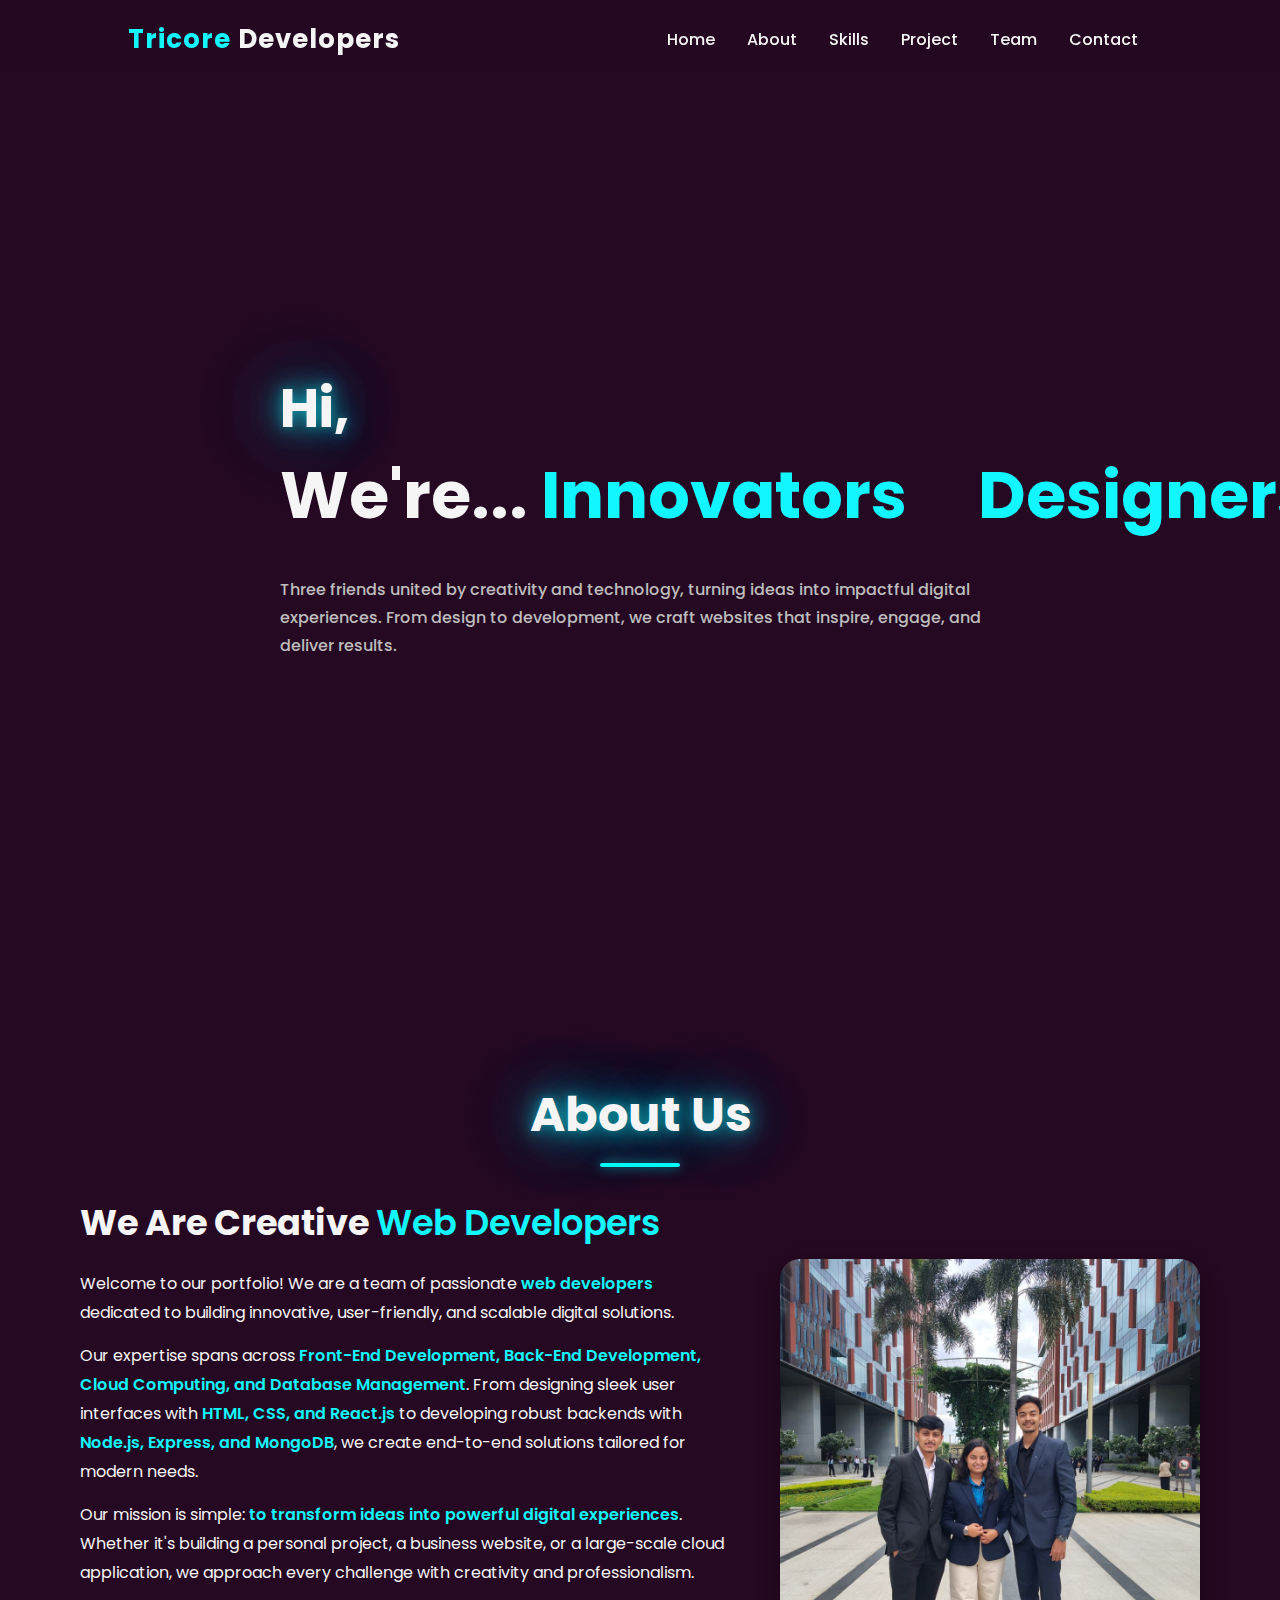
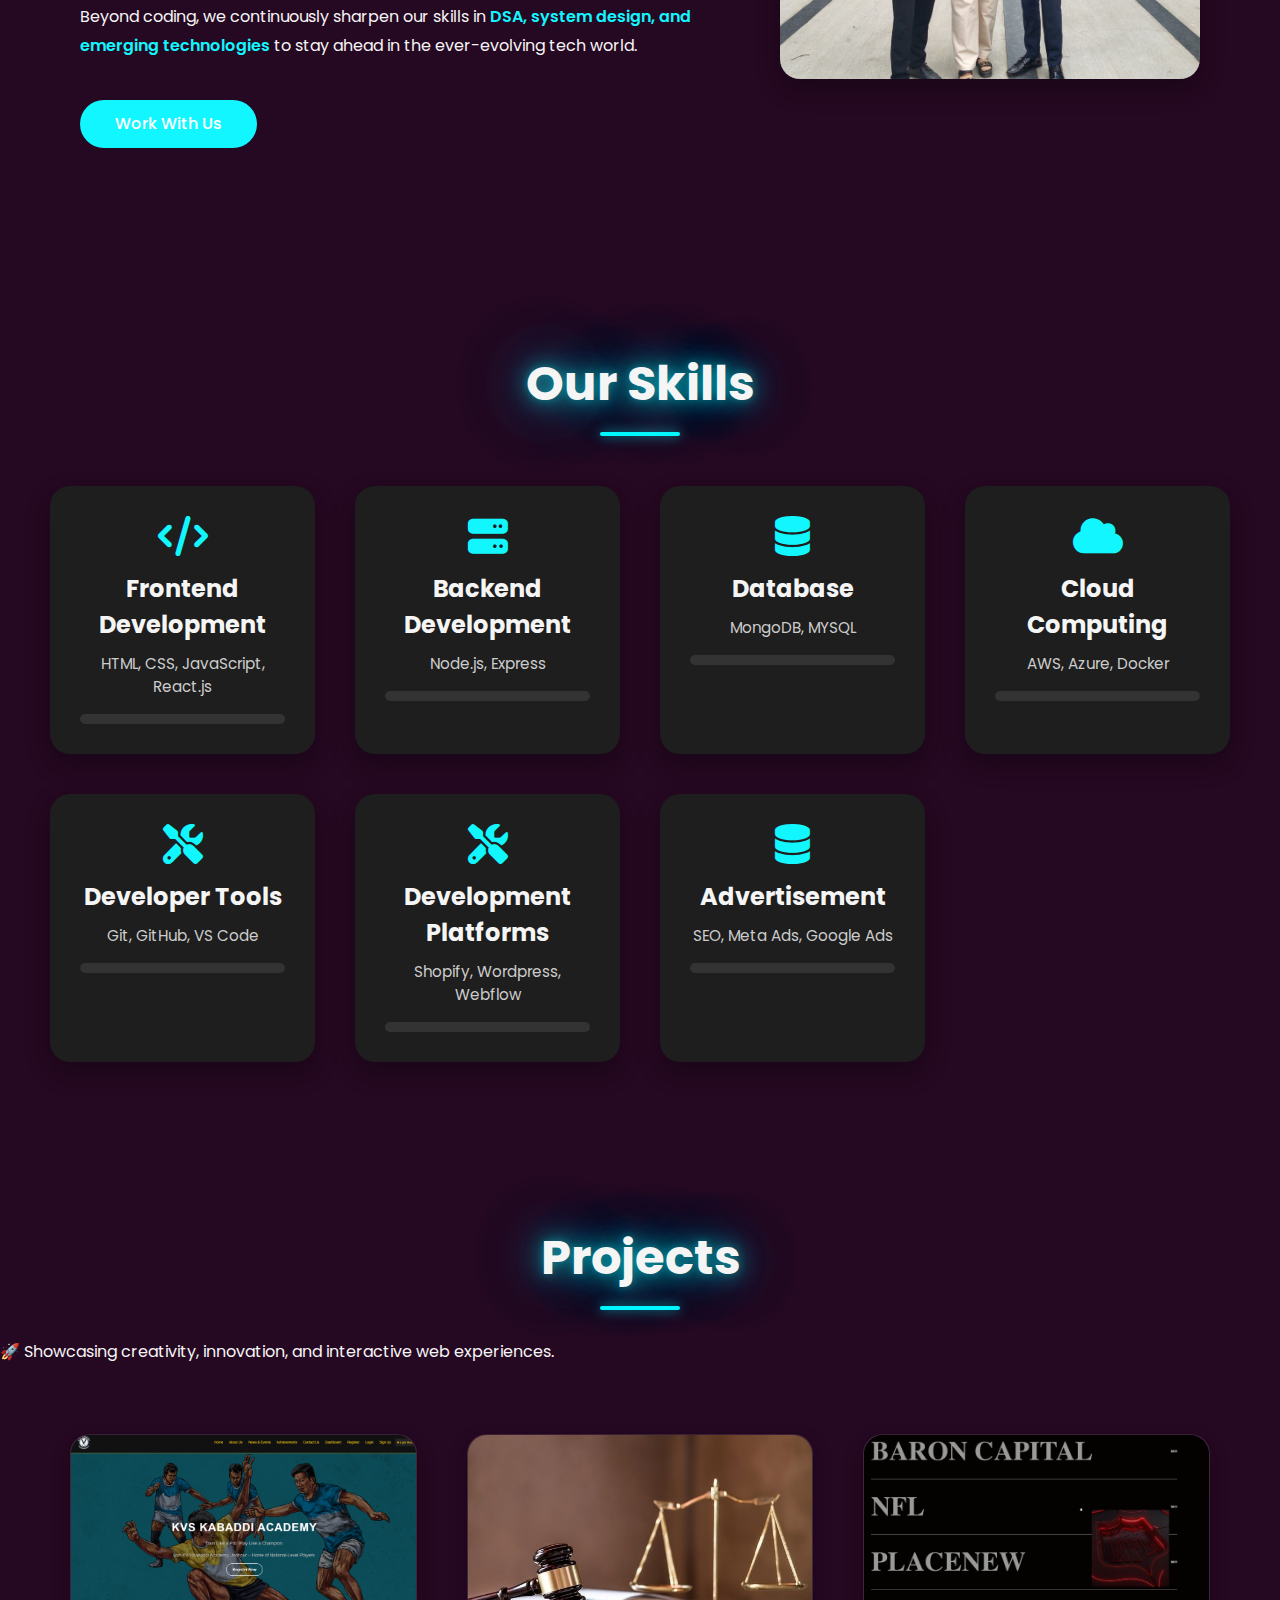
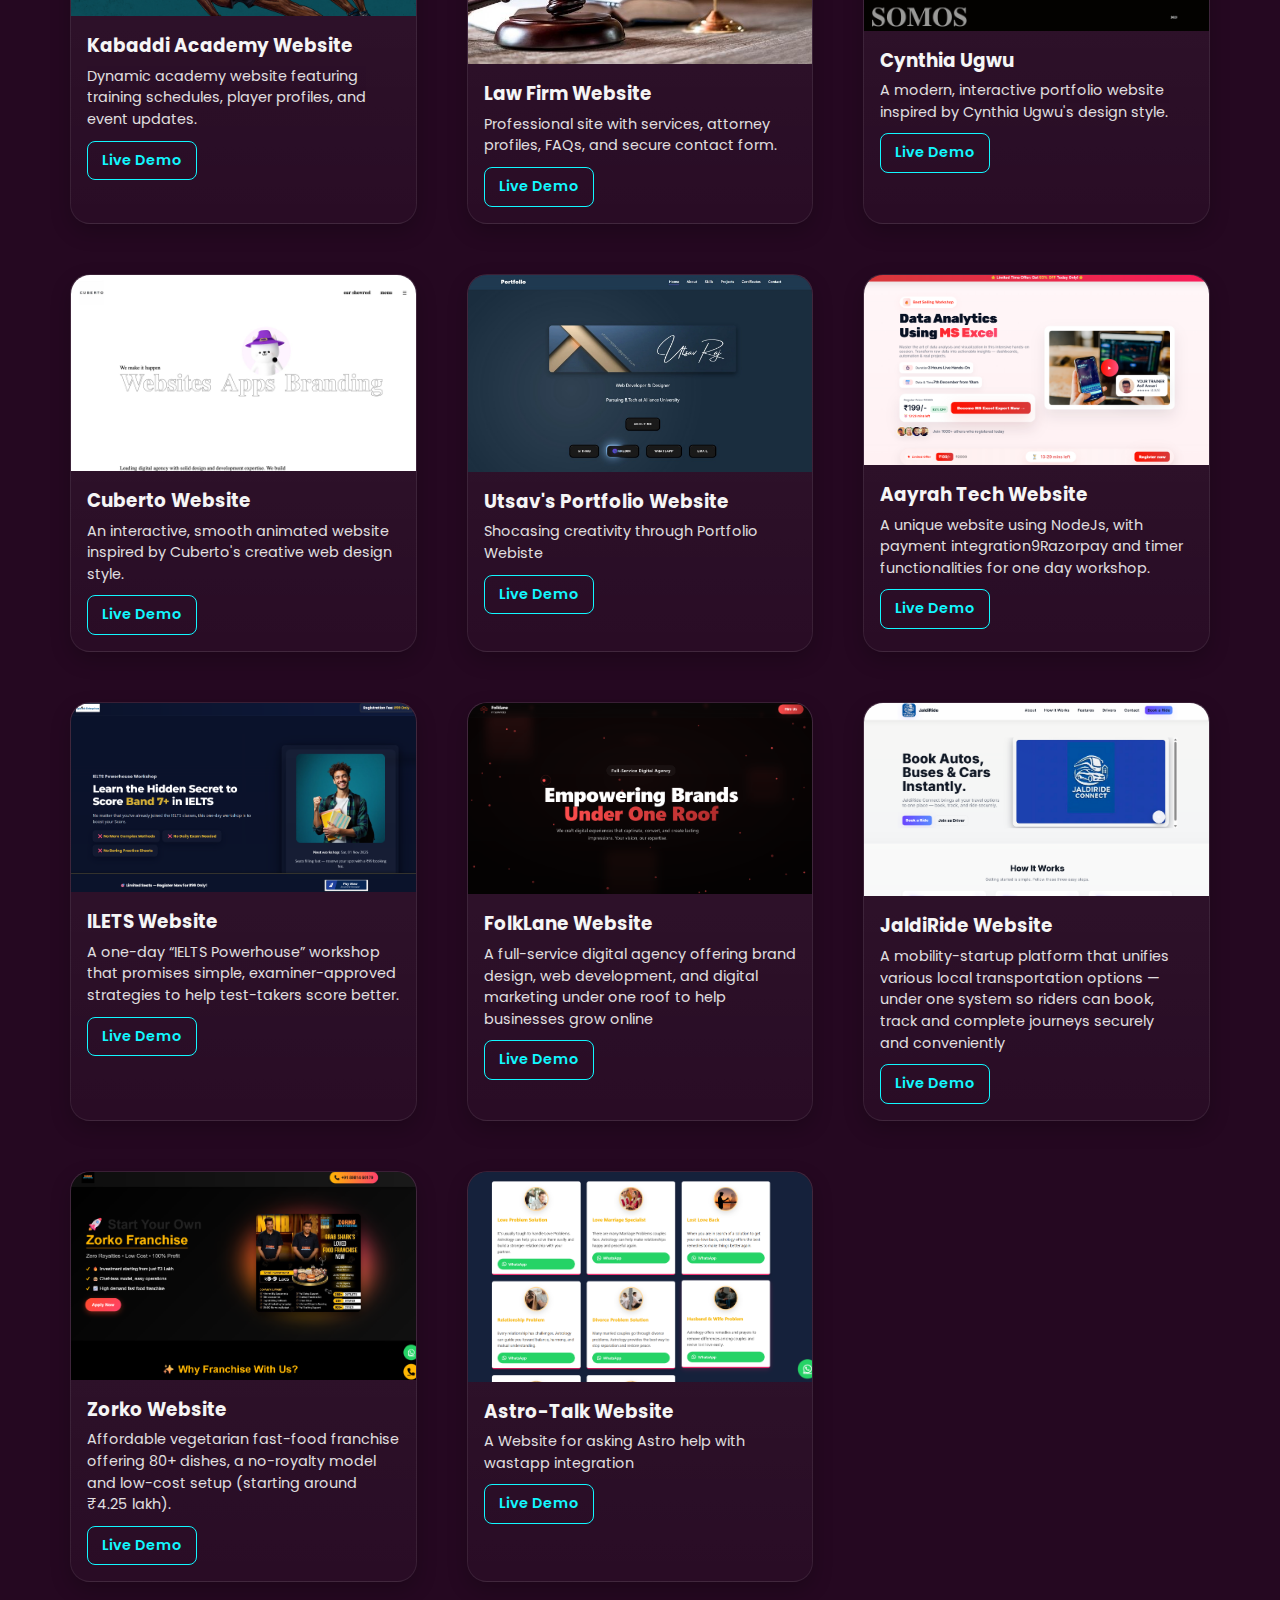
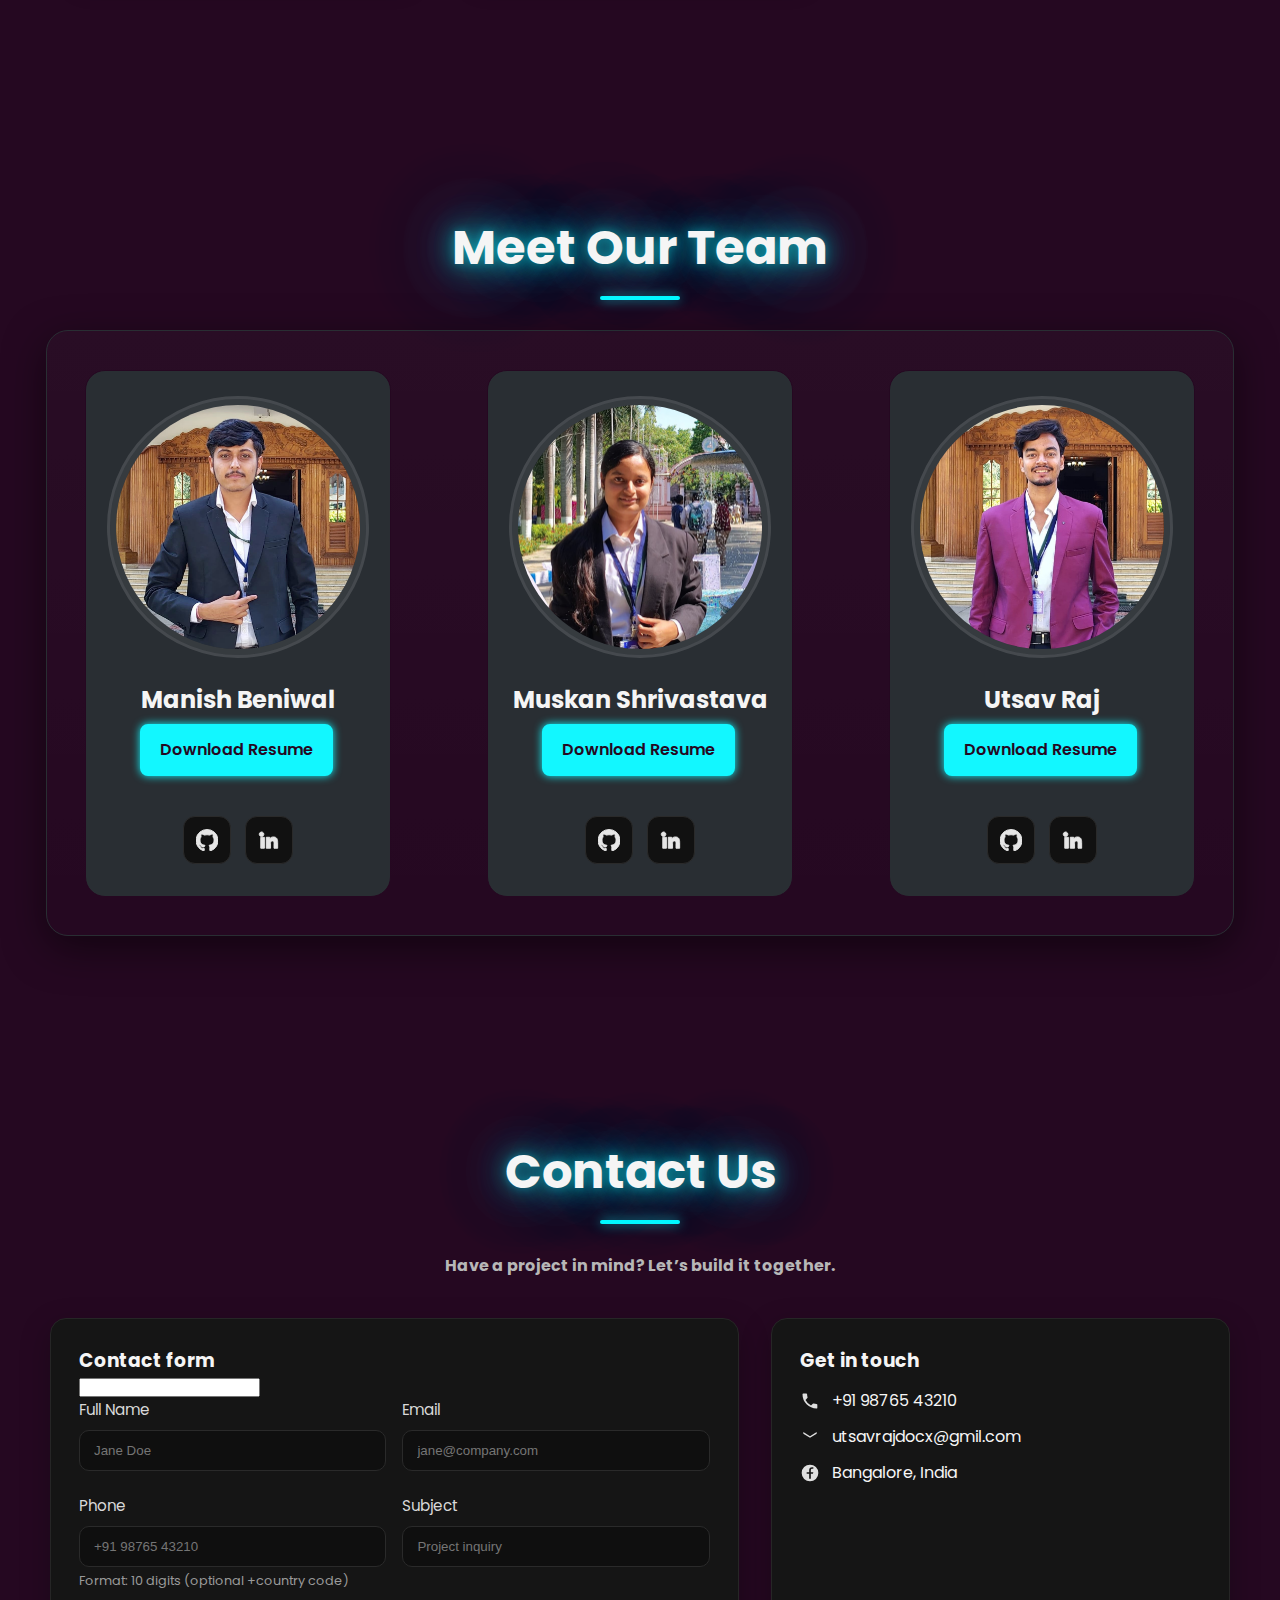
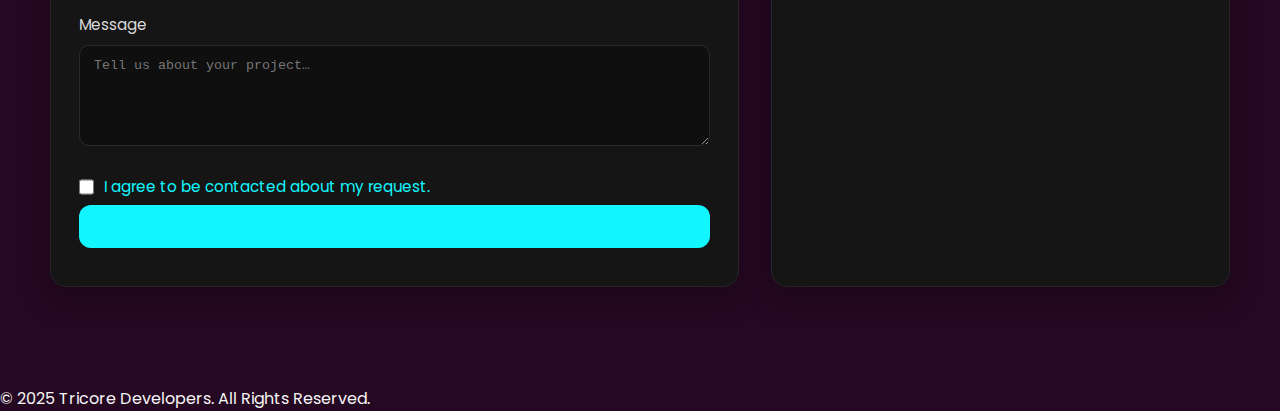
<file: index.html>
<!doctype html>
<html lang="en">
<head>
  <meta charset="utf-8" />
  <meta name="viewport" content="width=device-width,initial-scale=1" />
  <title>Tricore Developers</title>

  <!-- CSS -->
  <link rel="stylesheet" href="portfolio.css" />
  <link rel="stylesheet" href="https://cdnjs.cloudflare.com/ajax/libs/font-awesome/6.5.0/css/all.min.css">
  <link rel="preconnect" href="https://fonts.googleapis.com" />
  <link rel="preconnect" href="https://fonts.gstatic.com" crossorigin />
  <link href="https://fonts.googleapis.com/css2?family=Edu+NSW+ACT+Cursive:wght@400..700&family=Poppins:wght@100;200;300;400;500;600;700;800;900&display=swap" rel="stylesheet" />
  <link href="https://unpkg.com/boxicons@2.1.4/css/boxicons.min.css" rel="stylesheet" />
</head>
<body>

  <!-- Custom Cursor (hidden on touch devices by CSS) -->
  <canvas id="cursor-canvas" aria-hidden="true"></canvas>
  <div id="cursor-label" role="status" aria-live="polite"></div>

  <!-- Header -->
  <header>
    <div class="logo" aria-hidden="false"><span>Tricore</span> Developers</div>

    <!-- Nav: use role navigation for clarity -->
    <nav class="nav-wrapper" aria-label="Main navigation">
      <ul class="navlist" id="navlist" role="menubar">
        <li role="none"><a role="menuitem" href="#home">Home</a></li>
        <li role="none"><a role="menuitem" href="#about">About</a></li>
        <li role="none"><a role="menuitem" href="#skills">Skills</a></li>
        <li role="none"><a role="menuitem" href="#project">Project</a></li>
        <li role="none"><a role="menuitem" href="#team">Team</a></li>
        <li role="none"><a role="menuitem" href="#contact">Contact</a></li>
      </ul>
    </nav>

    <!-- Menu button for mobile -->
    <button id="menu-icon" aria-label="Toggle menu" aria-controls="navlist" aria-expanded="false" type="button" class="menu-btn">
      <i class="bx bx-menu" aria-hidden="true"></i>
    </button>
  </header>

  <!-- Home -->
  <section id="home" class="home">
    <div class="home-content">
      <h1>Hi,</h1>

      <div class="change-text" aria-hidden="false">
        <h3>We're...</h3>
        <h3 aria-live="polite">
          <span class="word">A&nbsp; trio&nbsp; of&nbsp; Web &nbsp;Designers</span>
          <span class="word">Innovators</span>
          <span class="word">Problem-Solvers</span>
          <span class="word">Developers</span>
          <span class="word">Creators</span>
          <span class="word">Visionaries</span>
          <span class="word">Tech&nbsp;-Enthusiasts</span>
        </h3>
      </div>

      <p>
        Three friends united by creativity and technology, turning ideas into impactful digital experiences. From design to development, we craft websites that inspire, engage, and deliver results.
      </p>
    </div>
  </section>
  <!-- END: Home -->

  <!-- About Section -->
 <section id="about" class="about-section">
  <div class="container">
    <h2 class="section-title">About Us</h2>
    <div class="about-content">
      <div class="about-text">
        <h3>We Are Creative <span class="highlight">Web Developers</span></h3>
        <p>
          Welcome to our portfolio! We are a team of passionate 
          <span class="highlight">web developers</span> dedicated to building 
          innovative, user-friendly, and scalable digital solutions. 
        </p>
        <p>
          Our expertise spans across <span class="highlight">Front-End Development, 
          Back-End Development, Cloud Computing, and Database Management</span>. 
          From designing sleek user interfaces with 
          <span class="highlight">HTML, CSS, and React.js</span> to developing 
          robust backends with <span class="highlight">Node.js, Express, and MongoDB</span>, 
          we create end-to-end solutions tailored for modern needs.
        </p>
        <p>
          Our mission is simple: 
          <span class="highlight">to transform ideas into powerful digital experiences</span>. 
          Whether it's building a personal project, a business website, or a 
          large-scale cloud application, we approach every challenge with 
          creativity and professionalism.
        </p>
        <p>
          Beyond coding, we continuously sharpen our skills in 
          <span class="highlight">DSA, system design, and emerging technologies</span> 
          to stay ahead in the ever-evolving tech world.
        </p>
        <a href="#contact" class="btn">Work With Us</a>
      </div>
      <div class="about-image">
        <img src="images/OurClearImg.jpg" alt="Our Team">
      </div>
    </div>
  </div>
</section>


  <!-- Skills Section -->
   <section id="skills" class="skills-section">
  <div class="container">
    <h2 class="section-title">Our Skills</h2>
    <div class="skills-grid">

      <!-- Frontend -->
      <div class="skill-card">
        <i class="fas fa-code skill-icon"></i>
        <h3>Frontend Development</h3>
        <p>HTML, CSS, JavaScript, React.js</p>
        <div class="progress">
          <!-- data-width is the preferred way to store the final width for JS -->
          <span data-width="95%"></span>
        </div>
      </div>

      <!-- Backend -->
      <div class="skill-card">
        <i class="fas fa-server skill-icon"></i>
        <h3>Backend Development</h3>
        <p>Node.js, Express</p>
        <div class="progress">
          <span data-width="85%"></span>
        </div>
      </div>
      

      <!-- Database -->
      <div class="skill-card">
        <i class="fas fa-database skill-icon"></i>
        <h3>Database</h3>
        <p>MongoDB, MYSQL</p>
        <div class="progress">
          <span data-width="80%"></span>
        </div>
      </div>

      <!-- Cloud -->
      <div class="skill-card">
        <i class="fas fa-cloud skill-icon"></i>
        <h3>Cloud Computing</h3>
        <p>AWS, Azure, Docker</p>
        <div class="progress">
          <span data-width="75%"></span>
        </div>
      </div>

      <!-- Tools -->
      <div class="skill-card">
        <i class="fas fa-tools skill-icon"></i>
        <h3>Developer Tools</h3>
        <p>Git, GitHub, VS Code</p>
        <div class="progress">
          <span data-width="95%"></span>
        </div>


      </div>
        <div class="skill-card">
        <i class="fas fa-tools skill-icon"></i>
        <h3>Development Platforms</h3>
        <p>Shopify, Wordpress, Webflow</p>
        <div class="progress">
          <span data-width="95%"></span>
        </div>
      </div>

      <div class="skill-card">
        <i class="fas fa-database skill-icon"></i>
        <h3>Advertisement</h3>
        <p>SEO, Meta Ads, Google Ads</p>
        <div class="progress">
          <span data-width="60%"></span>
        </div>
      </div>

    </div>
  </div>
</section>

  <!-- Projects Section -->
<section id="project" class="section projects-section">
  <h2 class="section-title">Projects</h2>
  <p class="projects-intro">🚀 Showcasing creativity, innovation, and interactive web experiences.</p>

  <div class="projects-grid">
    <article class="project-card">
      <div class="project-media">
        <img src="images/KabbadiImage.png" alt="KabbadiImage preview" loading="lazy">
      </div>
      <div class="project-body">
        <h3>Kabaddi Academy Website</h3>
        <p>Dynamic academy website featuring training schedules, player profiles, and event updates.</p>
        <a class="btn-outline" href="http://kvsacademy.org" target="_blank" rel="noopener">Live Demo</a>
      </div>
    </article>

    <article class="project-card">
      <div class="project-media">
        <img src="images/Law-firm.jpg" alt="Law-firm Preview" loading="lazy">
      </div>
      <div class="project-body">
        <h3>Law Firm Website</h3>
        <p>Professional site with services, attorney profiles, FAQs, and secure contact form.</p>
        <div class="project-meta">
          <a class="btn-outline" href="https://689d714ec7f21fab5bc44ccf--lawlfirm.netlify.app" target="_blank" rel="noopener">Live Demo</a>
        </div>
      </div>
    </article>

    <article class="project-card">
      <div class="project-media">
        <img src="images/Cynthia Ugwu-Img.jpg" alt="Cynthia Ugwu portfolio preview" loading="lazy">
      </div>
      <div class="project-body">
        <h3>Cynthia Ugwu</h3>
        <p>A modern, interactive portfolio website inspired by Cynthia Ugwu's design style.</p>
        <a class="btn-outline" href="https://fsfd.netlify.app" target="_blank" rel="noopener">Live Demo</a>
      </div>
    </article>

    <article class="project-card">
      <div class="project-media">
        <img src="images/Cuberto-img.jpg" alt="Cuberto website preview" loading="lazy">
      </div>
      <div class="project-body">
        <h3>Cuberto Website</h3>
        <p>An interactive, smooth animated website inspired by Cuberto's creative web design style.</p>
        <a class="btn-outline" href="https://fornted.netlify.app" target="_blank" rel="noopener">Live Demo</a>
      </div>
    </article>

    <!-- new projects added -->
    <article class="project-card">
      <div class="project-media">
        <img src="images/utsavPortfolioImg.jpg" alt="Cuberto website preview" loading="lazy">
      </div>
      <div class="project-body">
        <h3>Utsav's Portfolio Website</h3>
        <p>Shocasing creativity through Portfolio Webiste </p>
        <a class="btn-outline" href="https://utsav-18.github.io/Portfolio/" target="_blank" rel="noopener">Live Demo</a>
      </div>
    </article>

    <article class="project-card">
      <div class="project-media">
        <img src="images/Excel wenbsite.png" alt="Cuberto website preview" loading="lazy">
      </div>
      <div class="project-body">
        <h3>Aayrah Tech Website</h3>
        <p>A unique website using NodeJs, with payment integration9Razorpay and timer functionalities for one day workshop.</p>
        <a class="btn-outline" href="https://aayrah-tech.onrender.com/" target="_blank" rel="noopener">Live Demo</a>
      </div>
    </article>

    <!-- manish Projects added -->
    <article class="project-card">
      <div class="project-media">
        <img src="images/ILETS website.png" alt="Cuberto website preview" loading="lazy">
      </div>
      <div class="project-body">
        <h3>ILETS Website</h3>
        <p> A one-day “IELTS Powerhouse” workshop that promises simple, examiner-approved strategies to help test-takers score better.</p>
        <a class="btn-outline" href="https://epicinkenterprise.com" target="_blank" rel="noopener">Live Demo</a>
      </div>
    </article>

    <article class="project-card">
      <div class="project-media">
        <img src="images/Folklane Webiste.png" alt="Cuberto website preview" loading="lazy">
      </div>
      <div class="project-body">
        <h3>FolkLane Website</h3>
        <p>A full-service digital agency offering brand design, web development, and digital marketing under one roof to help businesses grow online</p>
        <a class="btn-outline" href="https://www.folklane.in/" target="_blank" rel="noopener">Live Demo</a>
      </div>
    </article>

    <article class="project-card">
      <div class="project-media">
        <img src="images/JladiRide website.png" alt="Cuberto website preview" loading="lazy">
      </div>
      <div class="project-body">
        <h3>JaldiRide Website</h3>
        <p>A mobility-startup platform that unifies various local transportation options — under one system so riders can book, track and complete journeys securely and conveniently</p>
        <a class="btn-outline" href="http://www.jaldirideconnect.com/" target="_blank" rel="noopener">Live Demo</a>
      </div>
    </article>

    <article class="project-card">
      <div class="project-media">
        <img src="images/Zorko Webiste.png" alt="Cuberto website preview" loading="lazy">
      </div>
      <div class="project-body">
        <h3>Zorko Website</h3>
        <p>Affordable vegetarian fast-food franchise offering 80+ dishes, a no-royalty model and low-cost setup (starting around ₹4.25 lakh).</p>
        <a class="btn-outline" href="https://zorkofranchise.in/" target="_blank" rel="noopener">Live Demo</a>
      </div>
    </article>

     <article class="project-card">
      <div class="project-media">
        <img src="images/Astro.png" alt="Cuberto website preview" loading="lazy">
      </div>
      <div class="project-body">
        <h3>Astro-Talk Website</h3>
        <p>A Website for asking Astro help with wastapp integration</p>
        <a class="btn-outline" href="https://thegurujibengali.online/" target="_blank" rel="noopener">Live Demo</a>
      </div>
    </article>
  </div>
</section>

  <!-- Team Section -->
  <section id="team" class="team-section">
    <h2 class="section-title">Meet Our Team</h2>
    <div class="team-box">
      <div class="team-grid">
        <article class="team-card">
          <div class="avatar"><img src="images/ManishImg.jpg" alt="Manish" /></div>
          <h3 class="name">Manish Beniwal</h3>
          <div class="btn-box"><a href="resume/Manish Resume.pdf" class="btn">Download Resume</a></div>
          <div class="social-row">
            <a class="social-btn" href="https://github.com/Manish01137" target="_blank" rel="noopener" aria-label="GitHub">
              <!-- GitHub SVG -->
              <svg viewBox="0 0 24 24" aria-hidden="true"><path d="M12 .5a12 12 0 00-3.79 23.39c.6.11.82-.26.82-.58v-2.03c-3.34.73-4.04-1.61-4.04-1.61-.55-1.39-1.35-1.76-1.35-1.76-1.1-.76.08-.75.08-.75 1.22.09 1.87 1.25 1.87 1.25 1.08 1.86 2.82 1.33 3.51 1.02.11-.79.42-1.33.77-1.64-2.67-.3-5.48-1.34-5.48-5.96 0-1.32.47-2.39 1.24-3.24-.12-.3-.54-1.52.12-3.17 0 0 1.01-.32 3.3 1.23a11.46 11.46 0 016 0c2.29-1.55 3.3-1.23 3.3-1.23.66 1.65.25 2.87.12 3.17.77.85 1.24 1.92 1.24 3.24 0 4.63-2.81 5.66-5.49 5.96.43.37.82 1.1.82 2.22v3.3c0 .32.22.7.83.58A12 12 0 0012 .5z"/></svg>
            </a>

            <a class="social-btn" href="https://www.linkedin.com/in/manish-beniwal-07aa7b2a0/" target="_blank" rel="noopener" aria-label="LinkedIn">
              <svg viewBox="0 0 24 24" aria-hidden="true"><path d="M4.98 3.5A2.5 2.5 0 104.99 8a2.5 2.5 0 00-.01-4.5zM3 9h4v12H3zM9 9h3.8v1.7h.06c.53-1 1.84-2.05 3.79-2.05 4.06 0 4.81 2.67 4.81 6.13V21h-4v-5.2c0-1.24-.02-2.84-1.73-2.84-1.74 0-2.01 1.36-2.01 2.75V21H9z"/></svg>
            </a>
          </div>
        </article>

        <article class="team-card">
          <div class="avatar"><img src="images/MuskanImg.jpg" alt="Muskan" /></div>
          <h3 class="name">Muskan Shrivastava</h3>
          <div class="btn-box"><a href="resume/NEw Resume.pdf" class="btn">Download Resume</a></div>
          <div class="social-row">
            <a class="social-btn" href="https://github.com/Muskan-3" target="_blank" rel="noopener" aria-label="GitHub">
              <svg viewBox="0 0 24 24" aria-hidden="true"><path d="M12 .5a12 12 0 00-3.79 23.39c.6.11.82-.26.82-.58v-2.03c-3.34.73-4.04-1.61-4.04-1.61-.55-1.39-1.35-1.76-1.35-1.76-1.1-.76.08-.75.08-.75 1.22.09 1.87 1.25 1.87 1.25 1.08 1.86 2.82 1.33 3.51 1.02.11-.79.42-1.33.77-1.64-2.67-.3-5.48-1.34-5.48-5.96 0-1.32.47-2.39 1.24-3.24-.12-.3-.54-1.52.12-3.17 0 0 1.01-.32 3.3 1.23a11.46 11.46 0 016 0c2.29-1.55 3.3-1.23 3.3-1.23.66 1.65.25 2.87.12 3.17.77.85 1.24 1.92 1.24 3.24 0 4.63-2.81 5.66-5.49 5.96.43.37.82 1.1.82 2.22v3.3c0 .32.22.7.83.58A12 12 0 0012 .5z"/></svg>
            </a>

            <a class="social-btn" href="https://www.linkedin.com/in/muskan-shrivastava-75b9a2250/" target="_blank" rel="noopener" aria-label="LinkedIn">
              <svg viewBox="0 0 24 24" aria-hidden="true"><path d="M4.98 3.5A2.5 2.5 0 104.99 8a2.5 2.5 0 00-.01-4.5zM3 9h4v12H3zM9 9h3.8v1.7h.06c.53-1 1.84-2.05 3.79-2.05 4.06 0 4.81 2.67 4.81 6.13V21h-4v-5.2c0-1.24-.02-2.84-1.73-2.84-1.74 0-2.01 1.36-2.01 2.75V21H9z"/></svg>
            </a>
          </div>
        </article>

        <article class="team-card">
          <div class="avatar"><img src="images/UtsavImg.jpg" alt="Utsav" /></div>
          <h3 class="name">Utsav Raj</h3>
          <div class="btn-box"><a href="resume/Utsav rsume.pdf" class="btn">Download Resume</a></div>
          <div class="social-row">
            <a class="social-btn" href="https://github.com/utsav-18" target="_blank" rel="noopener" aria-label="GitHub">
              <svg viewBox="0 0 24 24" aria-hidden="true"><path d="M12 .5a12 12 0 00-3.79 23.39c.6.11.82-.26.82-.58v-2.03c-3.34.73-4.04-1.61-4.04-1.61-.55-1.39-1.35-1.76-1.35-1.76-1.1-.76.08-.75.08-.75 1.22.09 1.87 1.25 1.87 1.25 1.08 1.86 2.82 1.33 3.51 1.02.11-.79.42-1.33.77-1.64-2.67-.3-5.48-1.34-5.48-5.96 0-1.32.47-2.39 1.24-3.24-.12-.3-.54-1.52.12-3.17 0 0 1.01-.32 3.3 1.23a11.46 11.46 0 016 0c2.29-1.55 3.3-1.23 3.3-1.23.66 1.65.25 2.87.12 3.17.77.85 1.24 1.92 1.24 3.24 0 4.63-2.81 5.66-5.49 5.96.43.37.82 1.1.82 2.22v3.3c0 .32.22.7.83.58A12 12 0 0012 .5z"/></svg>
            </a>

            <a class="social-btn" href="https://www.linkedin.com/in/utsav-raj-324b2b2a2/" target="_blank" rel="noopener" aria-label="LinkedIn">
              <svg viewBox="0 0 24 24" aria-hidden="true"><path d="M4.98 3.5A2.5 2.5 0 104.99 8a2.5 2.5 0 00-.01-4.5zM3 9h4v12H3zM9 9h3.8v1.7h.06c.53-1 1.84-2.05 3.79-2.05 4.06 0 4.81 2.67 4.81 6.13V21h-4v-5.2c0-1.24-.02-2.84-1.73-2.84-1.74 0-2.01 1.36-2.01 2.75V21H9z"/></svg>
            </a>
          </div>
        </article>
      </div>
    </div>
  </section>
  <!-- END: Team -->

<!-- contact -->
<!-- contact -->
<section id="contact" class="contact-section">
  <div class="container contact-wrap">
    <div class="contact-head">
      <h2 class="section-title">Contact Us</h2>
      <p class="section-subtitle"><b>Have a project in mind? Let’s build it together.</b></p>
    </div>

    <div class="contact-grid">
      <!-- Form: add data-endpoint="https://your-form-endpoint.example/submit" to POST to a server -->
      <form id="contactForm" class="contact-card" novalidate aria-labelledby="contact-title" data-endpoint="">
        <h3 id="contact-title" class="visually-hidden">Contact form</h3>

        <!-- Honeypot (hidden for humans, visible to bots) -->
        <input type="text" name="_honeypot" class="hp" tabindex="-1" autocomplete="off" aria-hidden="true" />

        <div class="form-row">
          <div class="form-field">
            <label for="name">Full Name</label>
            <input id="name" name="name" type="text" placeholder="Jane Doe" required aria-required="true" aria-describedby="err-name" />
            <small id="err-name" class="error" data-error-for="name"></small>
          </div>

          <div class="form-field">
            <label for="email">Email</label>
            <input id="email" name="email" type="email" placeholder="jane@company.com" required aria-required="true" aria-describedby="err-email" />
            <small id="err-email" class="error" data-error-for="email"></small>
          </div>
        </div>

        <div class="form-row">
          <div class="form-field">
            <label for="phone">Phone</label>
            <input
              id="phone"
              name="phone"
              type="tel"
              inputmode="tel"
              placeholder="+91 98765 43210"
              pattern="^(\+?\d{1,3}[- ]?)?\d{10}$"
              aria-describedby="hint-phone err-phone"
            />
            <small id="hint-phone" class="hint">Format: 10 digits (optional +country code)</small>
            <small id="err-phone" class="error" data-error-for="phone"></small>
          </div>

          <div class="form-field">
            <label for="subject">Subject</label>
            <input id="subject" name="subject" type="text" placeholder="Project inquiry" required aria-required="true" aria-describedby="err-subject" />
            <small id="err-subject" class="error" data-error-for="subject"></small>
          </div>
        </div>

        <div class="form-field">
          <label for="message">Message</label>
          <textarea id="message" name="message" rows="5" placeholder="Tell us about your project…" required aria-required="true" aria-describedby="err-message"></textarea>
          <small id="err-message" class="error" data-error-for="message"></small>
        </div>

        <label class="checkbox">
          <input id="consent" name="consent" type="checkbox" required aria-required="true" />
          <span>I agree to be contacted about my request.</span>
        </label>
        <small class="error" data-error-for="consent"></small>

        <div class="form-actions">
          <button type="submit" class="btn btn-primary" aria-live="polite" id="contactSubmit">
            <span class="btn-text">Send Message</span>
            <span class="spinner" aria-hidden="true"></span>
          </button>
        </div>

        <p id="formStatus" class="form-status" role="status" aria-live="polite"></p>
      </form>
      <!-- Contact details + socials (unchanged) -->
      <aside class="contact-card details-card" aria-label="Contact details">
        <h3>Get in touch</h3>
        <ul class="contact-list">
          <li>
            <svg class="icon" viewBox="0 0 24 24" aria-hidden="true"><path d="M6.6 10.8a15.5 15.5 0 006.6 6.6l2.2-2.2a1 1 0 011-.25 11 11 0 003.4.54 1 1 0 011 1V20a1 1 0 01-1 1A17 17 0 013 4a1 1 0 011-1h3.5a1 1 0 011 1 11 11 0 00.55 3.4 1 1 0 01-.26 1z"/></svg>
            <a href="tel:+919876543210">+91 98765 43210</a>
          </li>
          <li>
            <svg class="icon" viewBox="0 0 24 24" aria-hidden="true"><path d="M4 4h16v16H4z" fill="none"/><path d="M20 8l-8 5-8-5V6l8 5 8-5z"/></svg>
            <a href="mailto:utsavrajdocx@gmil.com">utsavrajdocx@gmil.com</a>
          </li>
          <li>
            <svg class="icon" viewBox="0 0 24 24" aria-hidden="true"><path d="M12 2a10 10 0 100 20 10 10 0 000-20zm1 17h-2v-6H8v-2h3V8.5A3.5 3.5 0 0114.5 5h1.5v2h-1.5A1.5 1.5 0 0013 8.5V11h3l-.5 2H13v6z"/></svg>
            Bangalore, India
          </li>
        </ul>
      </aside>
    </div>
  </div>
</section>


  <!-- Footer -->
  <footer>
    <p>© 2025 Tricore Developers. All Rights Reserved.</p>
  </footer>

  <!-- JS -->
  <script src="portfolio.js" defer></script>
</body>
</html>
</file>
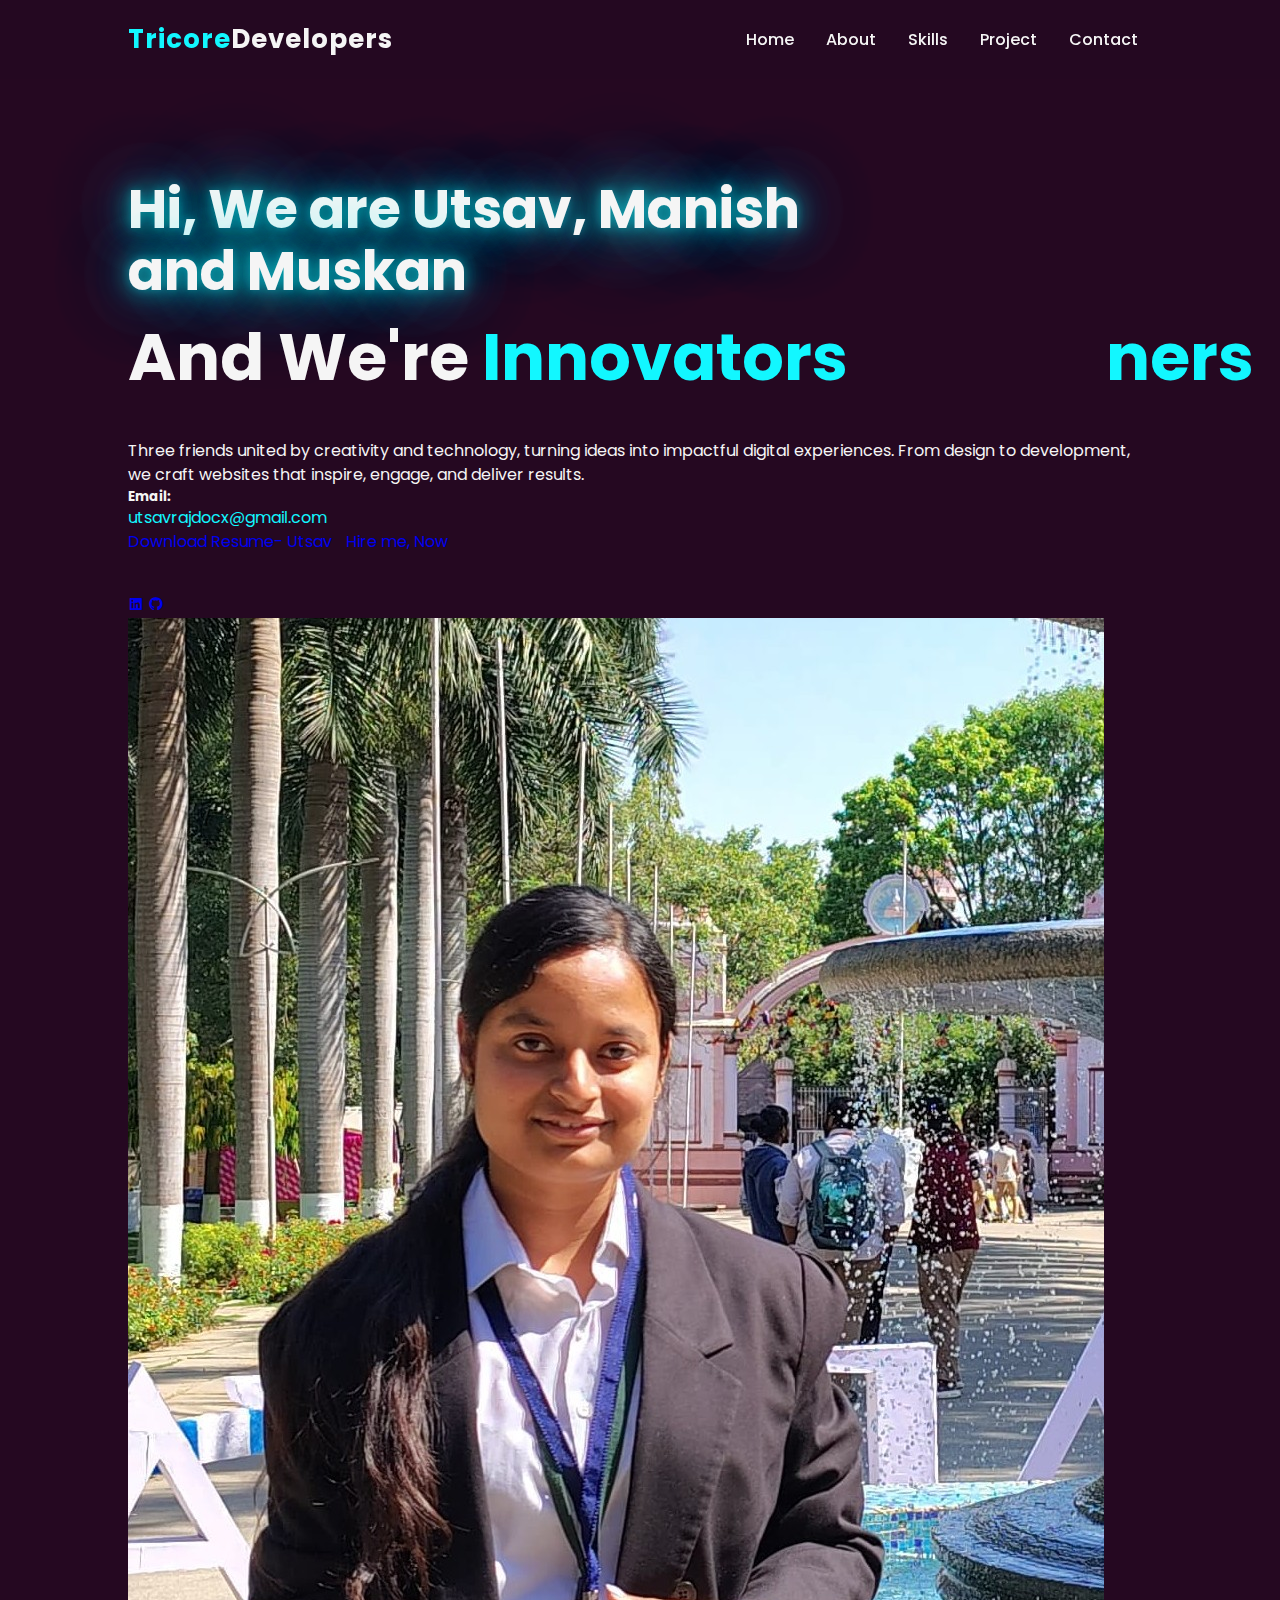
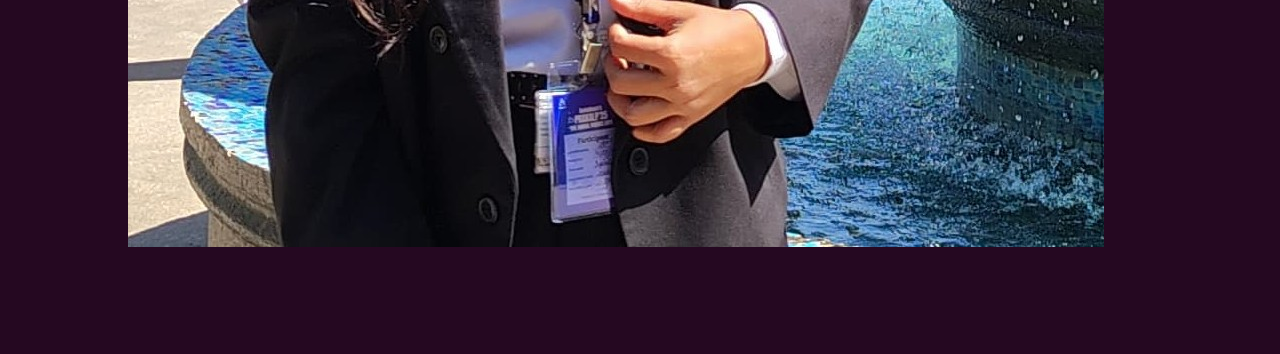
<file: portfolio.html>
<!DOCTYPE html>
<html lang="en">
<head>
    <meta charset="UTF-8">
    <meta name="viewport" content="width=device-width, initial-scale=1.0">
    <title>Document</title>
    <link rel="stylesheet" href="portfolio.css">
    <link rel="preconnect" href="https://fonts.googleapis.com">
    <link rel="preconnect" href="https://fonts.gstatic.com" crossorigin>
    <link href="https://fonts.googleapis.com/css2?family=Edu+NSW+ACT+Cursive:wght@400..700&family=Poppins:ital,wght@0,100;0,200;0,300;0,400;0,500;0,600;0,700;0,800;0,900;1,100;1,200;1,300;1,400;1,500;1,600;1,700;1,800;1,900&display=swap" rel="stylesheet">
    <link href='https://unpkg.com/boxicons@2.1.4/css/boxicons.min.css' rel='stylesheet'>

</head>
<body>
    <!-- header -->
    <header>
        <div class="logo"><span>Tricore</span>Developers</div>
        <ul class="navlist">
            <li><a href="#home">Home</a></li>
            <li><a href="#about">About</a></li>
            <li><a href="#skills">Skills</a></li>
            <li><a href="#project">Project</a></li>
            <li><a href="#contact">Contact</a></li>
        </ul>
        <div id="menu-icon"  class='bx bx-menu' ></div>

    </header>

    <!-- Home section -->
     <section id="home" clas="home">
        <div class="home-content">
            <h1>Hi, We are Utsav, Manish and Muskan</h1>
            <div class="change-text">
                <h3>And We're</h3>
                <h3>
                    <span class="word">A&nbsp; trio&nbsp; of&nbsp; Web &nbsp;Designers</span>
                    <span class="word">Innovators</span>
                    <span class="word">Problem-Solvers</span>
                    <span class="word">Developers</span>
                    <span class="word">Creators</span>
                    <span class="word">Visionaries</span>
                    <span class="word">Tech&nbsp;-Enthusiasts</span>
                </h3>
            </div>
            </div>

            <p>Three friends united by creativity and technology, turning ideas into impactful digital experiences.  
                From design to development, we craft websites that inspire, engage, and deliver results.
            </p>

            <div class="info-box">
                <div class="email-info">
                    <h5>Email: </h5>
                    <span>utsavrajdocx@gmail.com</span>
                </div>
                
            </div>

            <div class="btn-box">
                <a href="#"><div class="btn">Download Resume- Utsav</div></a>
                <a href="#"><div class="btn"></div>Hire me, Now</a>
            </div>
            <div class="social-icon">
                <a href="#"><i class='bx bxl-linkedin-square'></i></a>
                <a href="#"><i class='bx bxl-github'></i></i></a>
            </div>
        </div>

        <div class="home-image">
            <div class="img-box">
                <img src="images/MuskanImg.jpg" alt="MuskanImg">
            </div>
        </div>

     </section>

    <script src="portfolio.js"></script>
</body>
</html>
</file>
<file: portfolio.css>
@import url('https://fonts.googleapis.com/css2?family=Edu+NSW+ACT+Cursive:wght@400..700&family=Poppins:ital,wght@0,100;0,200;0,300;0,400;0,500;0,600;0,700;0,800;0,900;1,100;1,200;1,300;1,400;1,500;1,600;1,700;1,800;1,900&display=swap');

/* ========== Base / Reset ========== */
* {
  padding: 0;
  margin: 0;
  box-sizing: border-box;
  list-style: none;
  scroll-behavior: smooth;
  text-decoration: none;
}

:root {
  --text-color:#f5f5f5;
  --hover-color:#12f7ff;
  --bg-color:#250821;
  --second-bg-color:#292e33;

  --big-font:2.5rem;
  --normal-font:2rem;
  --h2-font:3rem;

  --neon-box-shadow:0 0 .5rem #12f7ff;
  --font-neon-text-shadow:
    0 0 10px rgba(18,247,255,0.3),
    0 0 20px rgba(18,247,255,0.3),
    0 0 30px rgba(18,247,255,0.3),
    0 0 40px rgba(18,247,255,0.3),
    0 0 70px rgba(18,247,255,0.3),
    0 0 80px rgba(18,247,255,0.3),
    0 0 100px rgba(18,247,255,0.3),
    0 0 110px rgba(18,247,255,0.3),
    0 0 150px rgba(18,247,255,0.3);
}

html { font-size: 100%; }
body {
  font-family: "Poppins", sans-serif;
  background-color: var(--bg-color);
  color: var(--text-color);
  line-height: 1.5;
}

/* Better keyboard focus */
a, button, [tabindex] { outline: none; }
a:focus-visible, button:focus-visible {
  box-shadow: 0 0 0 3px rgba(18,247,255,0.35);
  border-radius: 6px;
}

/* Custom Cursor */
/* ===== Advanced Canvas Cursor ===== */
@media (pointer: fine) {
  :root{
    --cursor-accent: var(--hover-color, #12f7ff);
    --cursor-glow: rgba(18,247,255,.35);
    --cursor-z: 10000;
    --cursor-label-bg: rgba(20,22,25,.55);
    --cursor-label-text: #eafcff;
  }

  html, body { cursor: none; }

  #cursor-canvas{
    position: fixed;
    inset: 0;
    pointer-events: none;
    z-index: var(--cursor-z);
  }

  #cursor-label{
    position: fixed;
    left: 0; top: 0;
    transform: translate(-50%, -180%);
    font: 500 12px/1.1 Poppins, system-ui, -apple-system, Segoe UI, Roboto, Arial, sans-serif;
    padding: 6px 10px;
    border-radius: 999px;
    background: var(--cursor-label-bg);
    color: var(--cursor-label-text);
    letter-spacing: .2px;
    opacity: 0;
    pointer-events: none;
    white-space: nowrap;
    backdrop-filter: blur(226px);
    box-shadow: 0 0 12px rgba(0,0,0,.15), 0 0 24px var(--cursor-glow);
    transition: opacity .18s ease, transform .18s ease;
    z-index: calc(var(--cursor-z) + 1);
  }

  /* Hide when not active */
  .cursor-hidden #cursor-label { opacity: 0 !important; }
}

/* Inputs/Textareas keep native I‑beam on desktop */
input, textarea, [contenteditable="true"] { cursor: text; }

/* Touch devices: keep default */
@media (pointer: coarse){
  html, body { cursor: auto; }
  #cursor-canvas, #cursor-label { display: none; }
}


/* ========== Header / Nav ========== */
header {
  position: sticky;
  top: 0;
  z-index: 1000;
  display: flex;
  align-items: center;
  justify-content: space-between;
  width: 100%;
  padding: 20px 10%;
  background: rgba(37,8,33,0.6);
  backdrop-filter: blur(8px);
}

.logo {
  font-size: 26px;
  font-weight: 700;
  letter-spacing: 1px;
}

span { color: var(--hover-color); }

.navlist {
  display: flex;
  gap: .25rem;
}

.navlist a {
  color: var(--text-color);
  font-weight: 500;
  padding: 10px 14px;
  border-radius: 6px;
  transition: color .25s ease, background-color .25s ease, text-shadow .25s ease;
}

.navlist a:hover,
.navlist a.active {
  color: var(--hover-color);
  text-shadow: var(--font-neon-text-shadow);
}

#menu-icon {
  font-size: 1.8rem;
  cursor: pointer;
  margin-left: 16px;
  background: var(--hover-color);
  border-radius: 6px;
  color: var(--second-bg-color);
  display: none;
  padding: 6px 10px;
}

/* ========== Sections ========== */
section { padding: 100px 10%; }

/* ✅ Attractive Section Titles */
.section-title {
  font-size: var(--h2-font);
  font-weight: 700;
  margin-bottom: 30px;
  text-align: center;
  text-shadow: var(--font-neon-text-shadow);
  position: relative;
}

.section-title::after {
  content: "";
  display: block;
  margin: 12px auto 0;
  width: 80px;
  height: 4px;
  background: var(--hover-color);
  border-radius: 2px;
  box-shadow: 0 0 12px rgba(18,247,255,0.7);
}

/* ========== Hero ========== */
.home {
  min-height: 100vh;
  width: 100%;
  display: grid;
  place-items: center;
}

.home-content {
  max-width: 720px;
}

.home-content h1 {
  font-size: clamp(2.2rem, 4.2vw, 4rem);
  font-weight: 700;
  line-height: 1.15;
  margin-bottom: .35rem;
  text-shadow: var(--font-neon-text-shadow);
}

/* Rotating/changing text line */
.change-text {
  font-size: clamp(2rem, 5vw, 3.5rem);
  font-weight: 600;
  margin: .25rem 0 2rem;
  position: relative;
  min-height: 1.2em;
}
.change-text h3 { display: inline-flex; margin: 0; vertical-align: top; }
.change-text h3 .word { position: absolute; display: flex; opacity: 0; }
.change-text h3 .word .letter { transform-origin: center center 25px; }
.change-text h3 .word .letter.out { transform: rotateX(90deg); transition: .38s cubic-bezier(0.6,0,0.7,0.2); }
.change-text h3 .word .letter.in { transition: .38s ease; }
.change-text h3 .word .letter.behind { transform: rotateX(-90deg); }

.home-content p {
  color: #bdbdbd;
  line-height: 1.75;
  font-weight: 500;
  margin: .5rem 0 1.25rem;
}

/* Skills section */
.skills-section {
  padding: 100px 50px;
  background: var(--bg-color);
  color: var(--text-color);
  text-align: center;
}

.skills-grid {
  display: grid;
  grid-template-columns: repeat(auto-fit, minmax(250px, 1fr));
  gap: 40px;
  margin-top: 50px;
}

.skill-card {
  background: #1e1e1e;
  padding: 30px;
  border-radius: 20px;
  box-shadow: 0 10px 25px rgba(0,0,0,0.3);
  transition: 0.3s ease-in-out;
}

.skill-card:hover {
  transform: translateY(-10px);
  box-shadow: 0 15px 30px rgba(0,0,0,0.5);
}

.skill-icon {
  font-size: 2.5rem;
  color: var(--hover-color);
  margin-bottom: 15px;
}

.skill-card h3 {
  font-size: 1.5rem;
  margin-bottom: 10px;
}

.skill-card p {
  font-size: 0.95rem;
  margin-bottom: 15px;
  color: #ccc;
}

.progress {
  width: 100%;
  background: #333;
  height: 10px;
  border-radius: 10px;
  overflow: hidden;
  position: relative;
}

.progress span {
  display: block;
  height: 100%;
  background: var(--hover-color);
  width: 0;
  transition: width 1.2s ease-in-out;
}

/* Buttons */
.btn-box { display: flex; flex-wrap: wrap; gap: 14px; margin: 0 0 2.5rem; }
.btn-box a.btn {
  display: flex;
  justify-content: center;
  align-items: center;
  min-width: 150px;
  padding: 12px 18px;
  margin-left: 30px;
  background-color: var(--hover-color);
  color: var(--bg-color);
  font-size: 1rem;
  font-weight: 600;
  transition: .4s ease;
  box-shadow: var(--neon-box-shadow);
  border-radius: 8px;
  position: relative;
  overflow: hidden;
  border: 2px solid var(--hover-color);
  z-index: 1;
}
a.btn:hover { color: var(--hover-color); }
a.btn::before {
  content:""; position: absolute; inset: 0 100% 0 0;
  background: var(--bg-color); z-index: -1; transition: inset .4s ease;
}
a.btn:hover::before { inset: 0 0 0 0; }

/* Secondary Button */
.btn-box a.btn:nth-child(2) {
  background-color: var(--bg-color);
  color: var(--hover-color);
}
.btn-box a.btn:nth-child(2):hover { color: var(--bg-color); }
.btn-box a.btn:nth-child(2)::before { background-color: var(--hover-color); }

/* About section */
.about-section {
  padding: 100px 50px;
  background: var(--bg-color);
  color: var(--text-color);
}

.about-content {
  display: flex;
  align-items: center;
  justify-content: space-evenly;
  gap: 20px;
  flex-wrap: wrap;
}

.about-image img {
  width: 420px;
  height: 420px;
  border-radius: 20px;
  object-fit: cover;
  box-shadow: 0 10px 25px rgba(0,0,0,0.3);
}

.about-text {
  flex: 1;
  max-width: 650px;
}

.about-text h3 {
  font-size: 2.2rem;
  margin-bottom: 20px;
}

.about-text p {
  margin-bottom: 15px;
  line-height: 1.8;
}

.highlight {
  color: var(--hover-color);
  font-weight: 600;
}

.about-text .btn {
  display: inline-block;
  margin-top: 25px;
  padding: 12px 35px;
  background: var(--hover-color);
  color: #fff;
  border-radius: 30px;
  text-decoration: none;
  font-weight: 500;
  transition: 0.3s;
}

.about-text .btn:hover {
  background: #0fd1d5;
  transform: scale(1.05);
}

/* project */
/* ===== Projects Section (balanced size) ===== */
.projects-section { 
  padding: 60px 0;
}

.projects-grid {
  display: grid;
  grid-template-columns: repeat(auto-fit, minmax(260px, 1fr));
  gap: 50px;
  padding: 70px;
}

.project-card {
  background: linear-gradient(180deg, rgba(255,255,255,0.06), rgba(255,255,255,0.02));
  border: 1px solid rgba(255,255,255,0.08);
  border-radius: 20px;
  overflow: hidden;
  transition: transform .22s ease, box-shadow .22s ease, border-color .22s ease;
  box-shadow: 0 8px 20px rgba(0,0,0,0.22);
}

.project-card:hover {
  transform: translateY(-6px);
  box-shadow: 0 16px 32px rgba(54, 38, 205, 0.3);
  border-color: var(--hover-color);
}

.project-media { 
  position: relative; 
  overflow: hidden; 
}

.project-media img {
  width: 100%; 
  height: 100%; 
  object-fit: cover; 
  display: block;
  transform: scale(1.02);
  transition: transform .5s ease;
}

.project-card:hover .project-media img { 
  transform: scale(1.08) rotate(0.1deg); 
}

.project-body { 
  padding: 16px;
}

.project-body h3 { 
  margin: 0 0 6px; 
  font-size: 1.15rem;
}

.project-body p { 
  margin: 0 0 10px; 
  opacity: .9; 
  line-height: 1.5; 
  font-size: .9rem; 
}

.project-meta { 
  display: flex; 
  gap: 6px; 
  flex-wrap: wrap; 
}

.project-meta span {
  font-size: .75rem; 
  padding: 4px 8px;
  border-radius: 999px;
  background: rgba(255,255,255,0.06);
  border: 1px solid rgba(255,255,255,0.12);
}

/* Buttons */
.btn-outline {
  display: inline-block;
  padding: 8px 14px;
  border-radius: 8px;
  border: 1px solid var(--hover-color);
  color: var(--hover-color);
  background: transparent;
  font-weight: 600;
  font-size: .9rem;
  text-decoration: none;
  transition: transform .18s ease, background .25s ease, color .25s ease, border-color .25s ease;
}
.btn-outline:hover {
  transform: translateY(-2px);
  background: var(--hover-color);
  color: #000;
}

/* Animations */
.section .projects-grid > *, 
.section .skills-grid > * { 
  animation: riseIn .5s ease both; 
}
.section .projects-grid > *:nth-child(2){ animation-delay: .05s; }
.section .projects-grid > *:nth-child(3){ animation-delay: .1s; }
.section .skills-grid > *:nth-child(2){ animation-delay: .05s; }
.section .skills-grid > *:nth-child(3){ animation-delay: .1s; }
.section .skills-grid > *:nth-child(4){ animation-delay: .15s; }

@keyframes riseIn { 
  from { opacity: 0; transform: translateY(10px); } 
  to   { opacity: 1; transform: translateY(0); } 
}

/* Responsive */
@media (max-width: 640px){
  .projects-section { padding: 40px 0; }
  .project-body h3 { font-size: 1rem; }
  .project-body p { font-size: .85rem; }
}

/* ========== Team Section ========== */
.team-section {
  width: 100%;
  min-height: 100vh;
  padding: 100px 20px;
  display: flex;
  flex-direction: column;
  align-items: center;
  text-align: center;
}
.team-box {
  max-width: 1500px;
  margin: 0 auto;
  background: linear-gradient(180deg, rgba(255,255,255,0.02), rgba(255,255,255,0));
  border: 1px solid var(--second-bg-color);
  border-radius: 22px;
  padding: clamp(24px, 3vw, 40px);
  box-shadow: 0 12px 40px rgba(0,0,0,0.5);
}
.team-grid {
  display: flex;
  flex-wrap: wrap;
  gap: 6rem;
  justify-content: center;
}
.team-card {
  background: var(--second-bg-color);
  border: 1px solid var(--bg-color);
  border-radius: 20px;
  padding: 28px 24px 32px;
  transition: transform 300ms ease, box-shadow 300ms ease, border-color 300ms ease;
  text-align: center;
}
.team-card:hover {
  transform: translateY(-10px) scale(1.05);
  box-shadow: 0 16px 32px rgba(54, 38, 205, 0.3);
  border-color: var(--hover-color);
}
.avatar { margin-bottom: 20px; }
.avatar img {
  width: clamp(150px, 20vw, 260px);
  height: clamp(200px, 20vw, 260px);
  border-radius: 50%;
  object-fit: cover;
  border: 6px solid #ffffff10;
  outline: 3px solid #ffffff22;
  transition: transform 400ms cubic-bezier(.2,.6,.2,1), outline-color 300ms ease;
}
.team-card:hover .avatar img { transform: scale(1.08); outline-color: var(--hover-color); }
.name { font-size: 1.5rem; font-weight: 700; margin: 10px 0 6px; }
.role { color: #bdbdbd; font-size: 1.1rem; margin-bottom: 18px; }

/* ✅ Reveal animation */
.reveal { opacity: 0; transform: translateY(20px); }
.reveal.show { opacity: 1; transform: translateY(0); transition: opacity 600ms ease, transform 600ms ease; }

/* ✅ Responsive Fixes */
@media (max-width: 768px) {
  .navlist { display: none; flex-direction: column; background: var(--second-bg-color); padding: 20px; border-radius: 12px; }
  .navlist.show { display: flex; }
  #menu-icon { display: block; }
  .team-grid { gap: 2rem; }
}


/* contact */
.contact-section { padding: 100px 50px; background: var(--bg-color); color: var(--text-color); }
.contact-head { text-align: center; max-width: 780px; margin: 0 auto 40px; }
.section-subtitle { color: #b7b7b7; margin-top: 8px; }

.contact-grid {
  display: grid;
  grid-template-columns: 1.2fr 0.8fr;
  gap: 32px;
}
@media (max-width: 960px) { .contact-grid { grid-template-columns: 1fr; } }

.contact-card {
  background: #151515;
  border: 1px solid #262626;
  border-radius: 16px;
  padding: 28px;
  box-shadow: 0 10px 30px rgba(0,0,0,.25);
}

.details-card h3 { margin-bottom: 14px; }

.contact-list { list-style: none; padding: 0; margin: 10px 0 24px; display: grid; gap: 12px; }
.contact-list li { display: flex; align-items: center; gap: 12px; }
.contact-list a { color: var(--text-color); text-decoration: none; }
.contact-list a:hover { color: var(--hover-color); }

.icon { width: 20px; height: 20px; fill: currentColor; opacity: .9; }

/* Form */
.form-row { display: grid; grid-template-columns: 1fr 1fr; gap: 16px; }
@media (max-width: 640px) { .form-row { grid-template-columns: 1fr; } }

.form-field { display: flex; flex-direction: column; gap: 8px; }
.form-field label { font-size: .95rem; color: #d9d9d9; }
.form-field input,
.form-field textarea {
  background: #0f0f0f;
  border: 1px solid #2a2a2a;
  color: #fff;
  padding: 12px 14px;
  border-radius: 10px;
  outline: none;
  transition: border-color .2s, box-shadow .2s;
}
.form-field input:focus,
.form-field textarea:focus {
  border-color: var(--hover-color);
  box-shadow: 0 0 0 3px rgba(18,247,255,.12);
}
.form-field .hint { color: #9a9a9a; font-size: .8rem; margin-top: -4px; }

.checkbox { display: flex; align-items: center; gap: 10px; margin: 6px 0 6px; color: #d9d9d9; font-size: .95rem; }
.checkbox input { width: 15px; height: 18px; }

.btn.btn-primary {
  width: 100%;
  padding: 14px 18px;
  background: var(--hover-color);
  color: #0b0b0b;
  border: 0;
  border-radius: 12px;
  font-weight: 600;
  cursor: pointer;
  transition: transform .08s ease, filter .2s ease;
}
.btn.btn-primary:hover { filter: brightness(1.08); }
.btn.btn-primary:active { transform: translateY(1px); }

.error { color: #ff6b6b; font-size: .8rem; min-height: 16px; }
.form-status { margin-top: 10px; font-size: .95rem; }

/* Social row */
/* Social links row */
.social-row {
  display: flex;
  justify-content: center;      /* center icons neatly */
  gap: 14px;                    /* consistent spacing */
  margin-top: 12px;
  flex-wrap: wrap;              /* prevent overflow on small screens */
}

/* Social button */
.social-btn {
  display: grid;
  place-items: center;
  width: 48px;
  height: 48px;
  border-radius: 12px;
  background: #111;             /* subtle dark background */
  border: 1px solid #2a2a2a;
  color: #e6e6e6;               /* visible by default */
  transition: all 0.25s ease;
  cursor: pointer;
  text-decoration: none;
}

/* SVG sizing + visibility fix */
.social-btn svg { width: 22px; height: 22px; }
.social-btn svg path { fill: currentColor; stroke: currentColor; }

/* Hover & focus states */
.social-btn:hover,
.social-btn:focus-visible {
  background: var(--hover-color);     /* highlight with brand color */
  color: #0b0b0b;                     /* contrast for icon */
  transform: translateY(-3px);
  box-shadow: 0 6px 16px rgba(18,247,255,0.15);
  border-color: var(--hover-color);
  outline: none;
}

/* Active click effect */
.social-btn:active {
  transform: scale(0.95);
}

/* Responsive adjustments */
@media (max-width: 480px) {
  .social-btn {
    width: 42px;
    height: 42px;
    border-radius: 10px;
  }
  .social-btn svg { width: 20px; height: 20px; }
}
</file>
